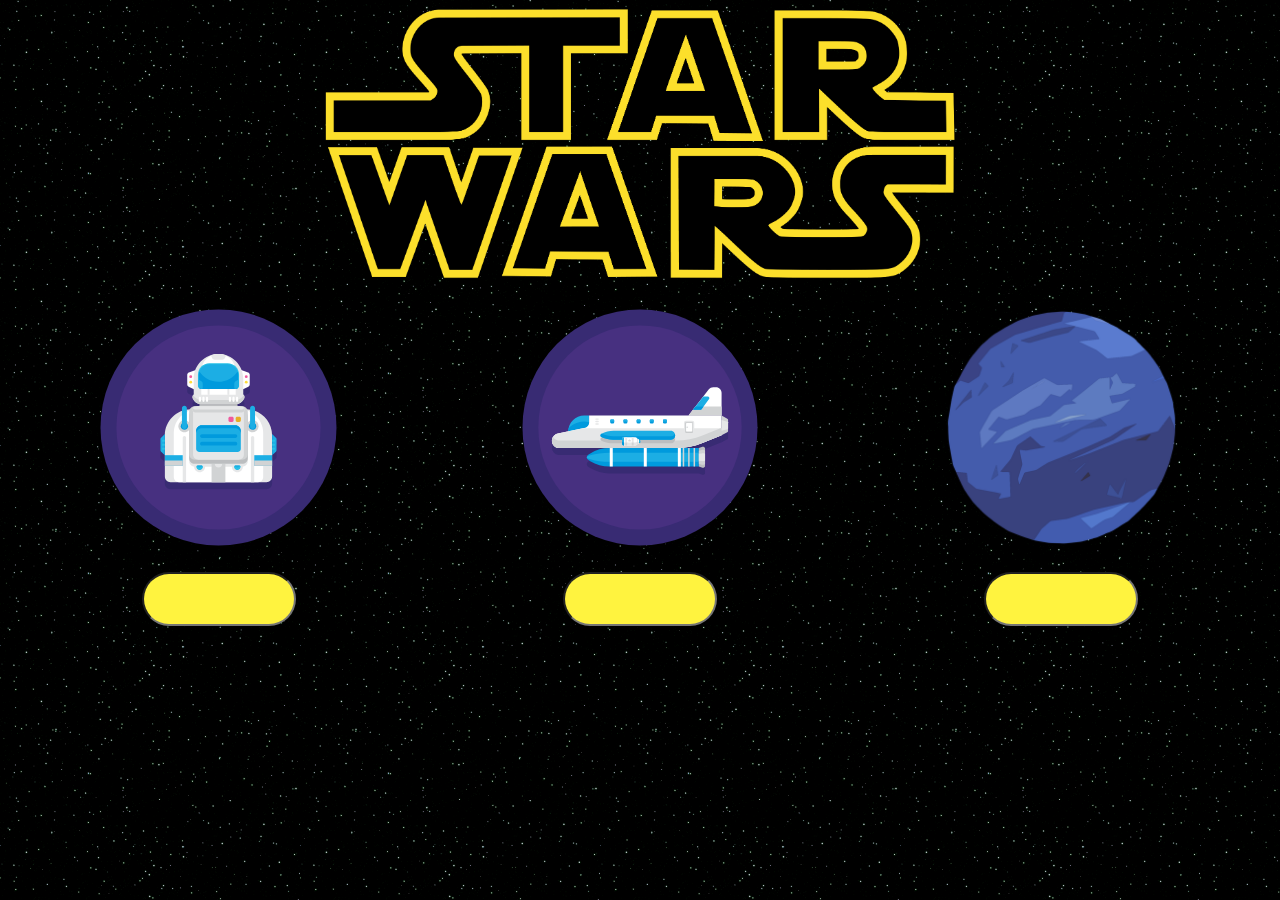
<file: workshop/index.html>
<!DOCTYPE html>
<html lang="en">
<head>
    <link rel="stylesheet" href="style.css">
    <title>Star Wars</title>
</head>
<body>
    <header class="header">
        <img src="img/logo.png" class="logo">
    </header>
    <br class="main">
            <div class="images">
                <img src="img/cosmonaut.svg" class="img-btn" id="cosmonaut">
                <img src="img/rocket.svg" class="img-btn" id="rocket">
                <img src="img/planet.png" class="img-btn" id="planet">
            </div>
            </br>
            <div class="search">
                <div>
                    <input type="text" id="searchPeople" class="searchInput"> 
                </div>  
                <div>
                    <input type="text" id="searchShips" class="searchInput"> 
                </div>
                <div>
                    <input type="text" id="searchPlanets" class="searchInput">
                </div>
            </div>
            </br>
            <img src="img/loader.gif" id="loader" class="loader">
    </main>
    <footer>
        <table id="table1" class="table">
            <thead class="thead" id="thead">
                <th>
                    <button id="sort" class="buttonSort">Name</button>
                </th>
                <th>Height</th>
                <th>Mass</th>
                <th>Gender</th>
                <th>Birth Year</th>
                <th>Films</th>
            </thead>
            <tbody id="tbody1" class="tbody"></tbody>
        </table>
        <table id="table2" class="table">
            <thead class="thead" id="thead2">
                <th id="sort2">
                    <button id="sort2" class="buttonSort">Name</button>
                </th>
                <th>Model</th>
                <th>Manifacturer</th>
                <th>Cost in credits</th>
                <th>Crew</th>
                <th>Starships class</th>
            </thead>
            <tbody id="tbody2" class="tbody"></tbody>
        </table>
        <table id="table3" class="table">
            <thead class="thead" id="thead3">
                <th id="sort3"> 
                    <button id="sort3" class="buttonSort">Name</button>
                </th>
                <th>Rotation period</th>
                <th>Climate</th>
                <th>Gravity</th>
                <th>Population</th>
                <th>Terrain</th>
            </thead>
            <tbody id="tbody3" class="tbody"></tbody>
        </table>
        <div id="pagedItems" class="pagination"></div>
        <div class="buttonContainer">
            <button id="pervious" class="button"><<</button>
            <button id="next" class="button">>></button>
            <button id="pervious2" class="button"><<</button>
            <button id="next2" class="button">>></button>
            <button id="pervious3" class="button"><<</button>
            <button id="next3" class="button">>></button>
        </div>
    </footer>
    <script src="script.js"></script>
</body>
</html>
</file>
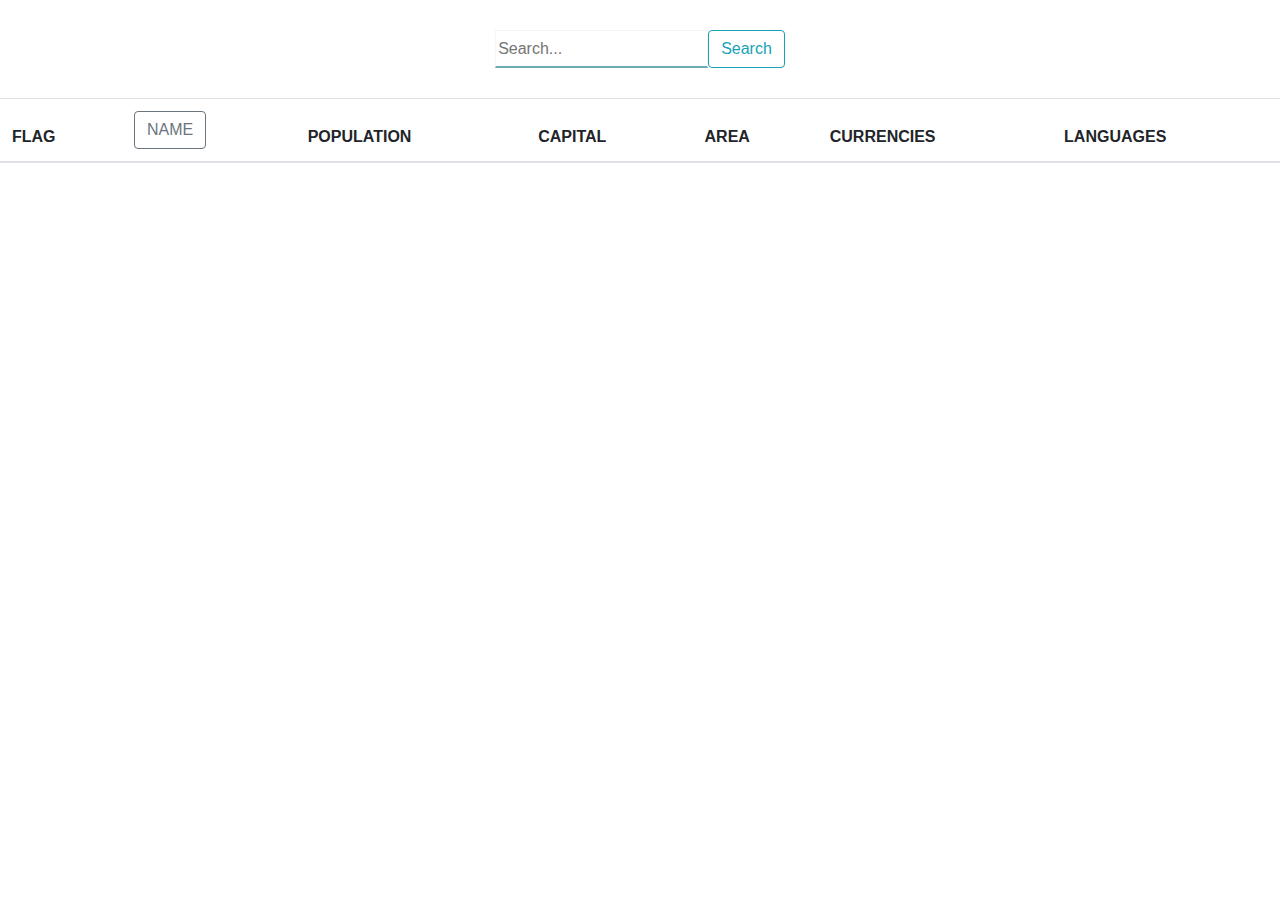
<file: workshop2/index.html>
<!DOCTYPE html>
<html lang="en">
    <head>
        <link rel="stylesheet" href="https://stackpath.bootstrapcdn.com/bootstrap/4.4.1/css/bootstrap.min.css" integrity="sha384-Vkoo8x4CGsO3+Hhxv8T/Q5PaXtkKtu6ug5TOeNV6gBiFeWPGFN9MuhOf23Q9Ifjh" crossorigin="anonymous">
        <link rel="stylesheet"  href="style.css">
        <title>CountrySearch</title>
    </head>
    <body>
        <div class="searchDiv">
        <input type="text" id="search" class="input" placeholder="Search...">
        <button type="button" class="btn btn-outline-info" id="buttonSearch">Search</button>
        </div>
        <div class="text-center" id="loader">
            <div class="spinner-border" role="status">
              <span class="sr-only">Loading...</span>
            </div>
          </div>
        <div class="table-div">
            <table class="table" id="table">
                <thead id="thead">
                <tr>
                    <th scope="col">FLAG</th>
                    <th scope="col" id="name-th"><button type="button" class="btn btn-outline-secondary">NAME</button></th>
                    <th scope="col">POPULATION</th>
                    <th scope="col">CAPITAL</th>
                    <th scope="col">AREA</th>
                    <th scope="col">CURRENCIES</th>
                    <th scope="col">LANGUAGES</th>
                </tr>
                </thead>
                <tbody id="tbody">
                </tbody>
            </table>
          </div>
        <script src="script.js"></script>
    </body>
</html>
</file>
<file: workshop/style.css>
body {
    background: black;
    background-image: url("img/stars.png"); 
}

.logo {
    width: 100%;
    height: 100%;

}

.images {
    display: flex;
    justify-content: space-around;
}

.header {
    display: block;
    margin-left: auto;
    margin-right: auto;
    width: 50%;
}

.img-btn{
    width: 20%;
    height: 20%;
}

.table {
    color: blanchedalmond;
}

.thead {
    color: #FFF33F;
}

.img-btn:hover {
    opacity: 0.5;
}

.img-btn:active {
    opacity: 1;
}

.buttonContainer {
    display: flex;
    justify-content: space-around
}

.button {
    padding: 5px 20px;
    outline: none;
    background-color: #FFF33F;
    border: none;
    border-radius:5px;
    box-shadow: 0 9px #95a5a6;
    font-size: 25px;
}

.button:hover{
    background-color: #FFF33F;
  }
  
  .button:active {
    background-color: #FFF33F;
    box-shadow: 0 5px #95a5a6;
    transform: translateY(4px);
    font-weight: bold;
  }

  .loader {
    display: flex;
    justify-content: center;
  }

  
.search {
    display: flex;
    justify-content: space-around;
}

.searchInput {
    width: 50px;
    height: 50px;
    background: #FFF33F;
    color: black;
    padding: 0 80px 0 20px;
    border-radius: 30px;
}

.searchButton {
  background-color: #FFF33F;
  border-radius:100%;
  border:7px solid #FFF33F;
  box-shadow: 0 30px 85px rgba(0,0,0,0.14), 0 15px 35px rgba(0,0,0,0.14);
  width: 4em;
  height: 4em;
}
.searchButton:hover{
    background-color: #FFF33F;
  }
  
  .searchButton:active {
    background-color:#FFF33F;
    box-shadow: 0 5px #95a5a6;
    transform: translateY(4px);
    font-weight: bold;
  }

  .button1 {
    padding: 5px 20px;
    outline: none;
    background-color: #FFF33F;
    border: none;
    border-radius:5px;
    box-shadow: 0 9px #95a5a6;
    font-size: 15px;
}

.button1:hover{
    background-color: #FFF33F;
  }
  
  .button1:active {
    background-color: #FFF33F;
    box-shadow: 0 5px #95a5a6;
    transform: translateY(4px);
    font-weight: bold;
  }


  .page-buttons {
    outline: none;
    background-color: #FFF33F;
    border: none;
    border-radius:5px;
    box-shadow: 0 9px #95a5a6;
    font-size: 15px;
  }

  .page-buttons:hover{
    background-color: #FFF33F;
  }

  .page-buttons:active {
    background-color: #FFF33F;
    box-shadow: 0 5px #95a5a6;
    transform: translateY(4px);
    font-weight: bold;
  }

  .buttonSort {
    outline: none;
    background-color: #FFF33F;
    border: none;
    border-radius:5px;
    box-shadow: 0 9px #95a5a6;
    font-size: 15px;
  }

  .buttonSort:hover{
    background-color: #FFF33F;
  }

  .buttonSort:active {
    background-color: #FFF33F;
    box-shadow: 0 5px #95a5a6;
    transform: translateY(4px);
    font-weight: bold;
  }

  .pagination {
    display: flex;
    justify-content: center;
    margin-top: 20px;
  }
</file>
<file: workshop2/style.css>
.searchDiv {
    display: flex;
    justify-content: center;
    margin-bottom: 30px;
    margin-top: 30px;
}

.input {
    border: 1px solid whitesmoke;
    border-bottom: 2px solid #6babb5;
}
    
.flags {
    width: 70px;
    height: 50px;
}
</file>
